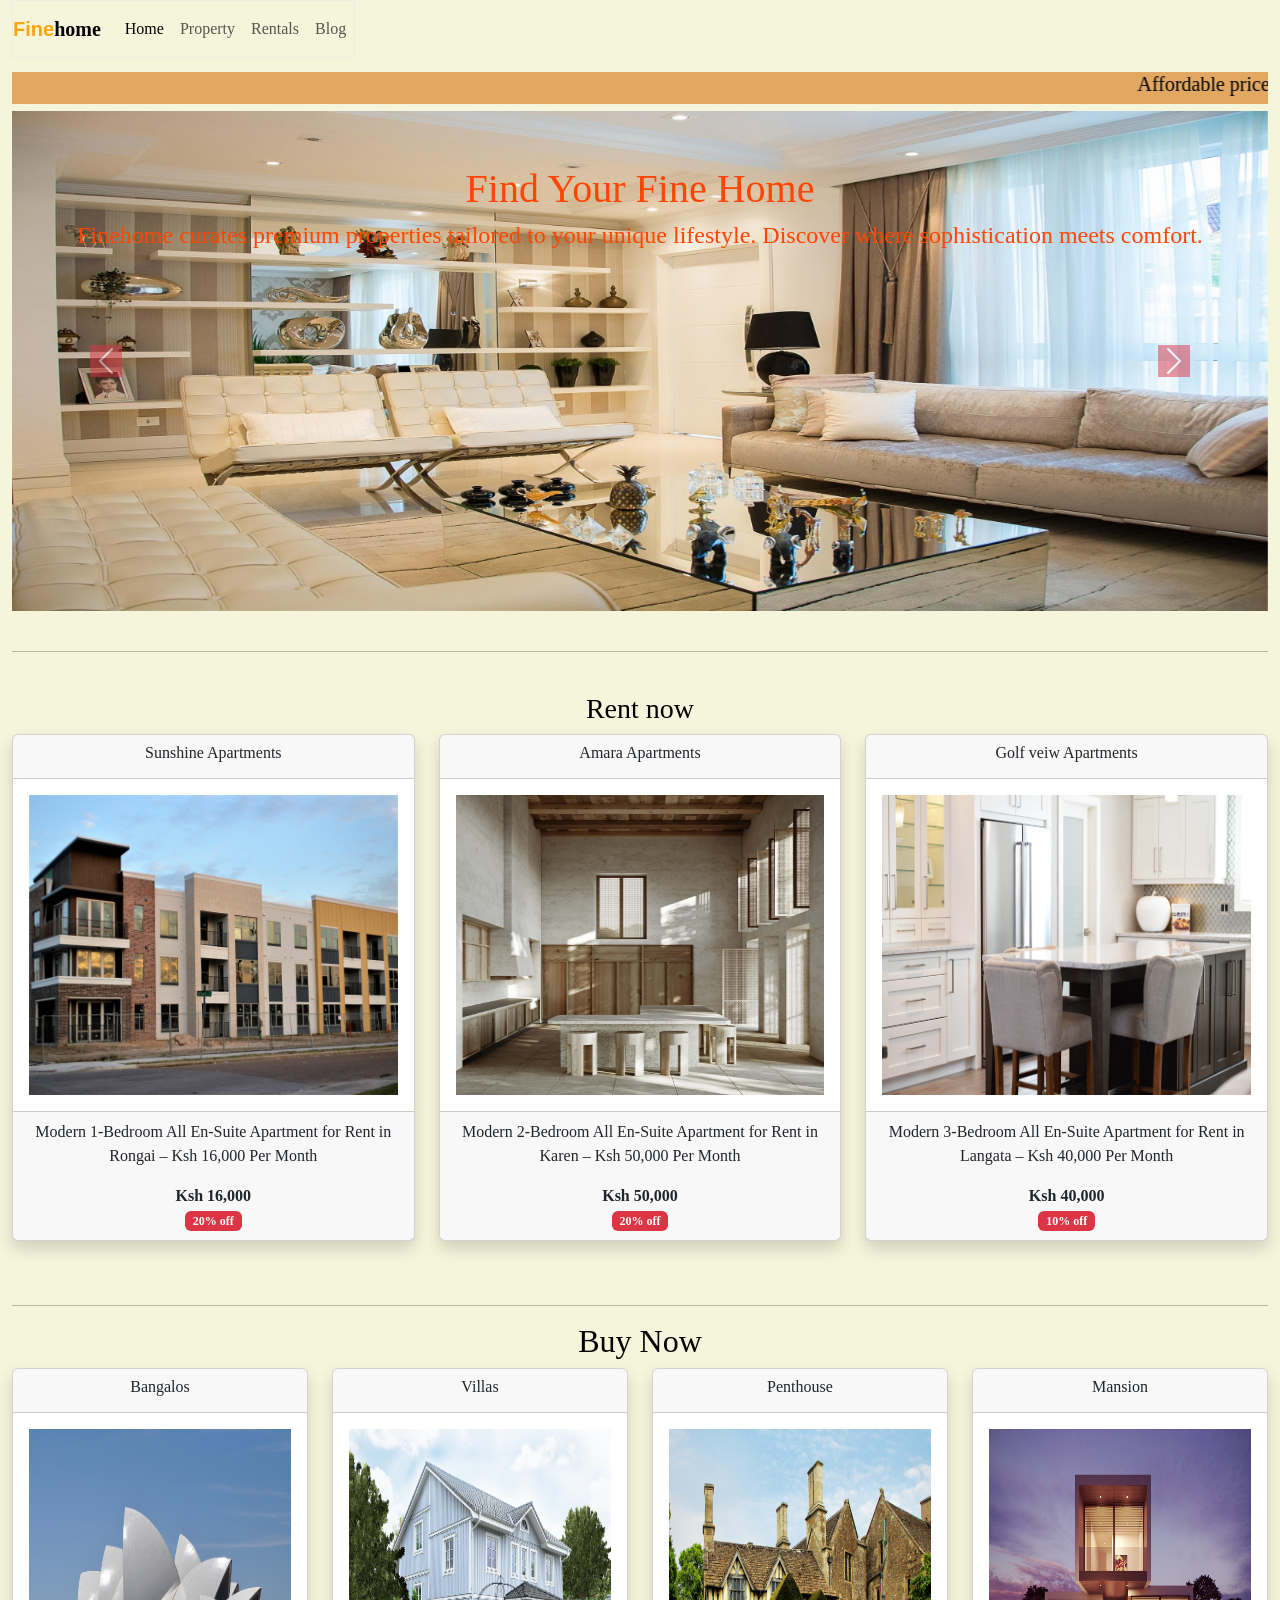
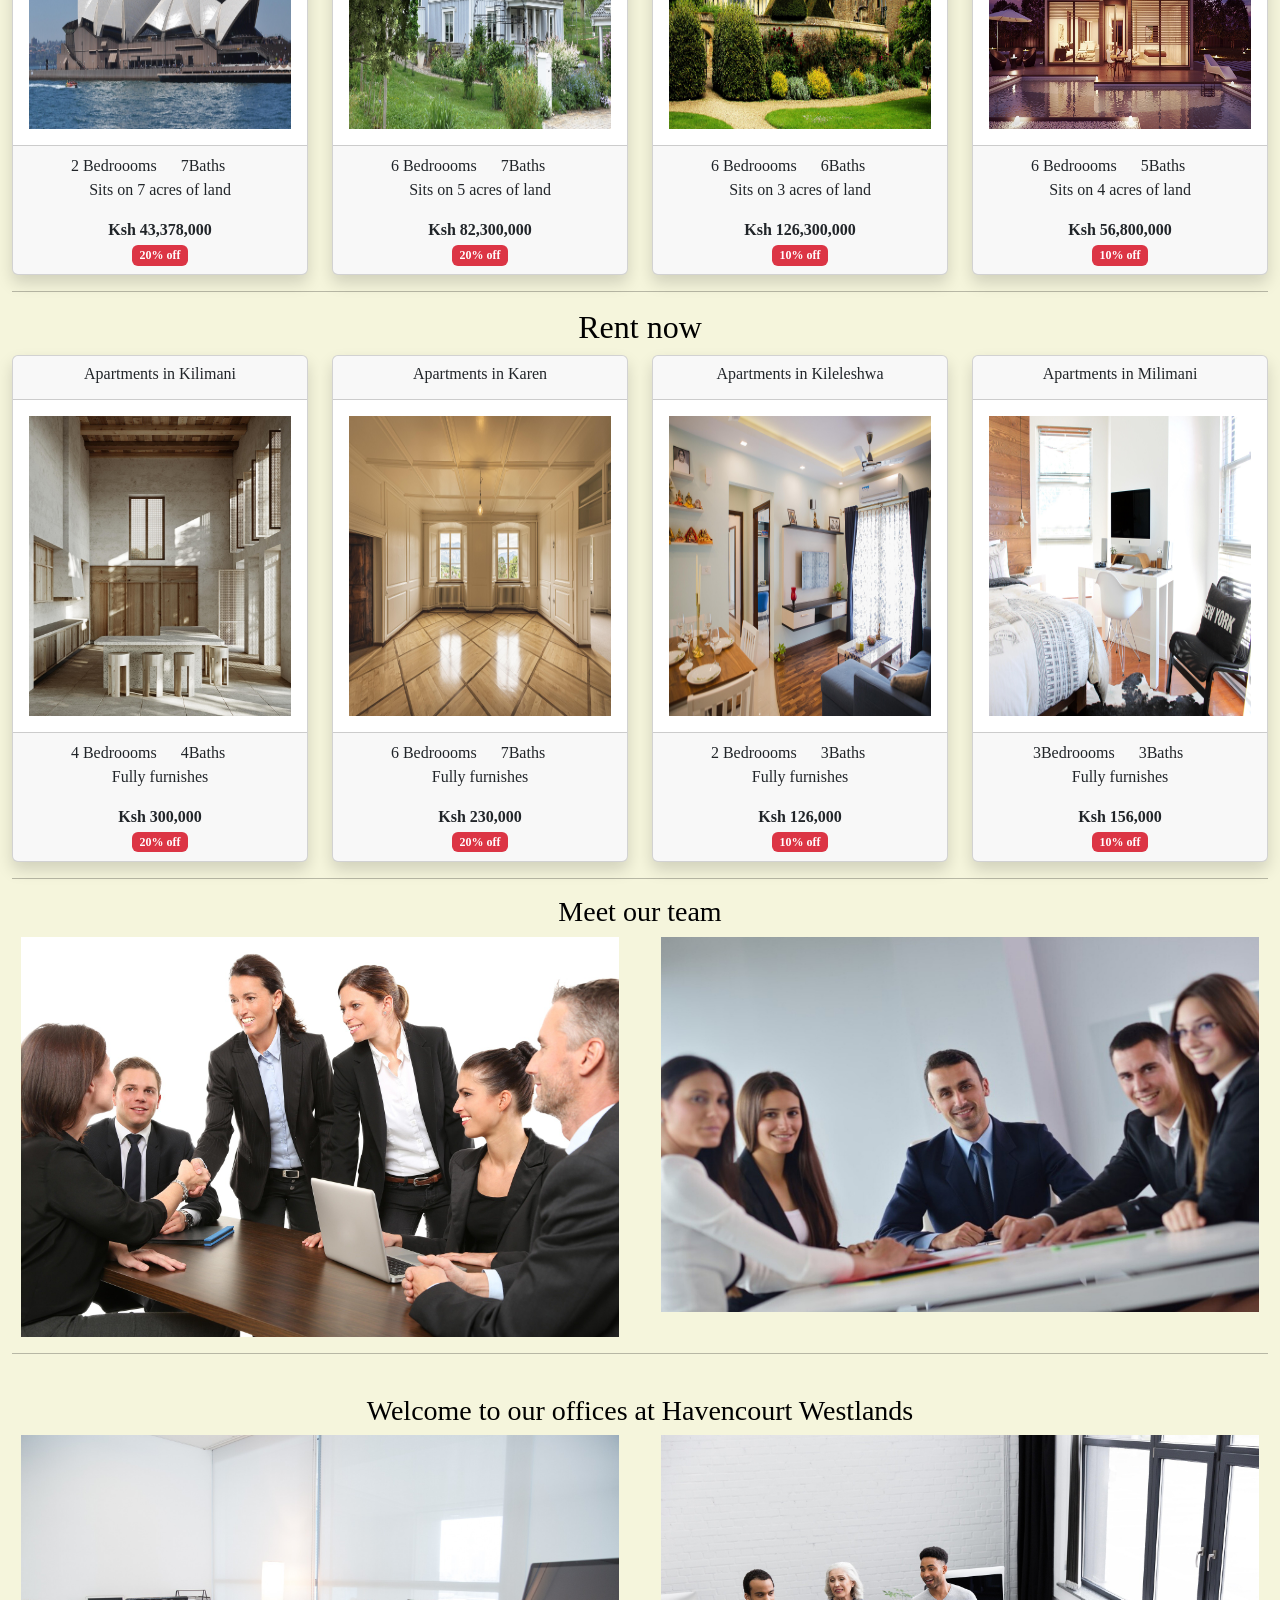
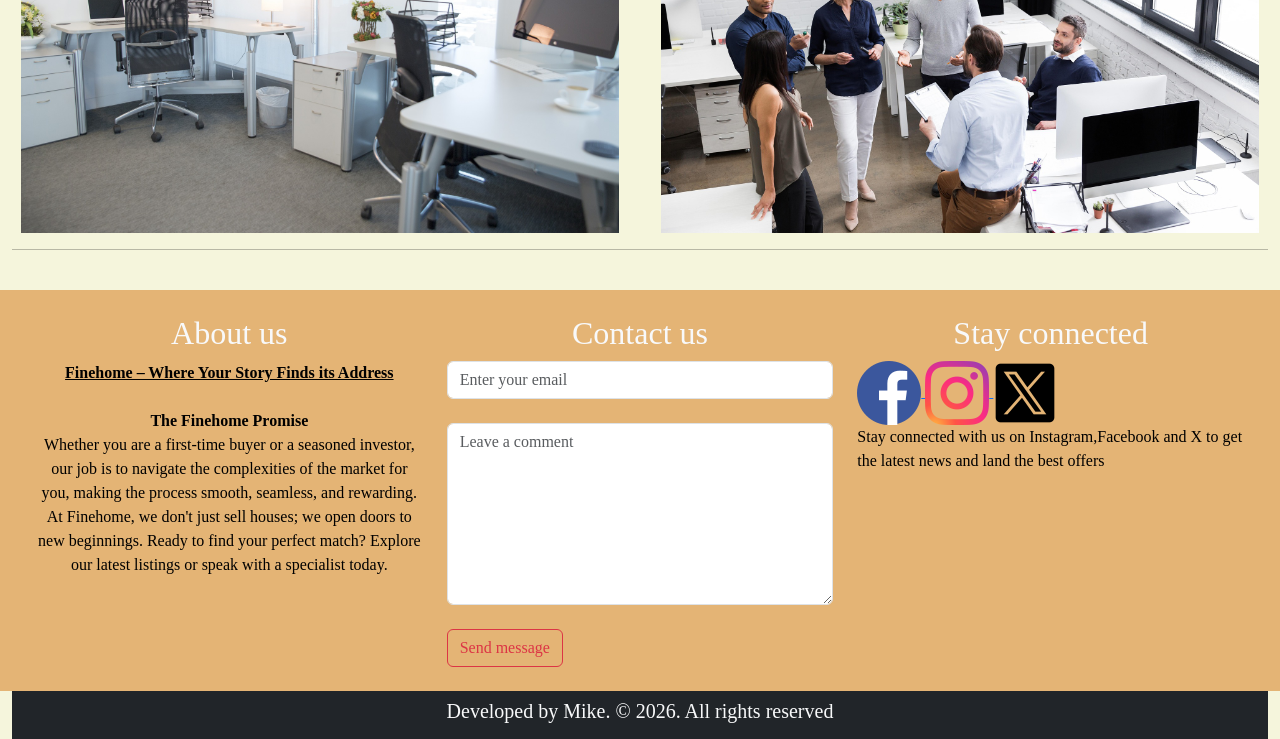
<file: index.html>
<!DOCTYPE html>
<html lang="en">
<head>
    <meta charset="UTF-8">
    <meta name="viewport" content="width=device-width, initial-scale=1.0">
    <title>Finehome</title>
     <link href="https://cdn.jsdelivr.net/npm/bootstrap@5.3.2/dist/css/bootstrap.min.css" rel="stylesheet">
     <script src="https://cdn.jsdelivr.net/npm/bootstrap@5.3.2/dist/js/bootstrap.bundle.min.js"></script>

    <link rel="stylesheet" href="Boootstrap/css/bootstrap.css">
    <script src="Boootstrap/js/bootstrap.js"></script>
    <link rel="stylesheet" href="style.css">
</head>
<body class="container-fluid" >
    <!-- The navigation section starts here -->
   <section class="row" style="position: fixed;">
    <div class="col-md-12">
        <nav class="navbar navbar-expand-md navbar-light nav-bar">
            <a href="#" class="navbar-brand"><b><span class="fine">Fine</span>home</b></a>
            <button class="navbar-toggler" data-bs-target="#navcollapse" data-bs-toggle="collapse">
                <span class="navbar-toggler-icon "></span>
             </button>
             <div class="collapse navbar-collapse" id="navcollapse">
                <div class="navbar-nav">
                    <a class="nav-link active" href="index.html">Home</a>
                    <a class="nav-link" href="Property.html">Property</a>
                    <a class="nav-link" href="Rentals.html">Rentals</a>
                    
                      <a class="nav-link" href="Blog.html">Blog</a>

                </div>
              </div>
        </nav>
    </div>
   </section> <br><br><br>
   <!-- SIde show starts here -->
    <marquee behavior="" direction="" class="slide-show" ><h5 class="side-show">Affordable prices for premium properties available</h5></marquee>
   <!-- The carousel starts here -->
      <!-- section two starts here -->
    
 <section class="row carousel-container">
       <div class="col-md-12">
         <!-- This is where the carousel starts -->
          <div class="carousel slide carousel-container" id="mycarousel">
        <!-- The image wrapper starts here -->
           <div class="carousel-inner carousel-container"  data-bs-ride="carousel">
            <div class="carousel-item">
                <img src="Images/interior10.jpg" alt="" class="d-block w-100" height="500px">
            </div>
            <div class="carousel-item active">
                <img src="Images/interior9.jpg" alt="" class="d-block w-100" height="500px">
            </div>
            <div class="carousel-item">
                <img src="Images/interior8.jpg" alt="" class="d-block w-100" height="500px">
            </div>
             <div class="carousel-item">
                <img src="Images/interior7.jpg" alt="" class="d-block w-100" height="500px">
            </div>
             <div class="carousel-text">
                <h1>Find Your Fine Home</h1>
                
                <h4> Finehome curates premium properties tailored to your unique lifestyle. Discover where sophistication meets comfort.</h4>
            </div>
            ::after
           </div>
           <!-- Image wrapper ends here -->
            <!-- The controllers start here -->
        <div>
            <a href="#mycarousel" class="carousel-control-prev" data-bs-slide="prev">
                <span class="carousel-control-prev-icon bg-danger"></span>
            </a>
            <a href="#mycarousel" class="carousel-control-next" data-bs-slide="next">
                <span class="carousel-control-next-icon bg-danger"></span>
            </a>
            </div>
            <!-- The controller ends here -->
          </div>
          <!-- The carousel ends here -->
       </div>
    </section><br><hr><br>
 
      <!-- Rental property cards starts here -->
    <h3><center>Rent now</center></h3>
    <section class="row text-center">
         <div class="col-md-4">
            <!-- The card starts here --> 
         <div class="card shadow">
            <!-- Card header -->
                <div class="card-header">
                    <h6>Sunshine Apartments</h6>
                </div>
                <div class="card-body">
                    <img src="Images/rental2.jpg" alt="" height="300px" width="100%">
                </div>
                <div class="card-footer">
                    <p> Modern 1-Bedroom All En-Suite Apartment for Rent in Rongai – Ksh 16,000 Per Month</p>
                     <b>Ksh 16,000</b><br>
                <span class="badge bg-danger ">20% off</span>
                    </div>
               
        </div>
         </div> <div class="col-md-4">
            <!-- The card starts here --> 
         <div class="card shadow">
            <!-- Card header -->
                <div class="card-header">
                    <h6>Amara Apartments</h6>
                </div>
                <div class="card-body">
                    <img src="Images/interior3.jpg" alt="" height="300px" width="100%">
                </div>
                <div class="card-footer">
                    <p>Modern 2-Bedroom All En-Suite Apartment for Rent in Karen – Ksh 50,000 Per Month</p>
                     <b>Ksh 50,000</b><br>
                <span class="badge bg-danger ">20% off</span>
                    </div>
               
        </div>
         </div>
          <div class="col-md-4">
            <!-- The card starts here --> 
         <div class="card shadow">
            <!-- Card header -->
                <div class="card-header">
                    <h6>Golf veiw Apartments</h6>
                </div>
                <div class="card-body">
                    <img src="Images/interior6.jpg" alt="" height="300px" width="100%">
                </div>
                <div class="card-footer">
                    <p>Modern 3-Bedroom All En-Suite Apartment for Rent in Langata – Ksh 40,000 Per Month</p>
                     <b>Ksh 40,000</b><br>
                <span class="badge bg-danger ">10% off</span>
                    </div>
               
        </div>
         </div>
    </section><br><br><hr>

    <!-- The carousel ends here -->
   
      <!-- Section 2 starts here -->
    <h2><center>Buy Now</center></h2>
    <section class="row text-center">
        <div class="col-md-3">
            <!-- The card starts here -->
        <div class="card shadow">
            <!-- Card header -->
                <div class="card-header">
                    <h6>Bangalos</h6>
                </div>
                <div class="card-body">
                    <img src="Images/penthouse2.jpg" alt="" height="300px" width="100%">
                </div>
                <div class="card-footer">
                    <p>2 Bedroooms   &nbsp;&nbsp;&nbsp;&nbsp;    7Baths  &nbsp;&nbsp; &nbsp;&nbsp; <br>   Sits on 7 acres of land</p>
                    <b>Ksh 43,378,000</b><br>
                <span class="badge bg-danger ">20% off</span>
                    </div>
               
        </div>
         </div>
        <div class="col-md-3">
            <!-- The card starts here -->
         <div class="card shadow">
            <!-- Card header -->
                <div class="card-header">
                    <h6>Villas</h6>
                </div>
                <div class="card-body">
                    <img src="Images/mansion4.jpg" alt="" height="300px" width="100%">
                </div>
                <div class="card-footer">
                    <p>6 Bedroooms   &nbsp;&nbsp;&nbsp;&nbsp;    7Baths  &nbsp;&nbsp; &nbsp;&nbsp;  <br>  Sits on 5 acres of land</p>
                  <b>Ksh 82,300,000</b><br>
                 <span class="badge bg-danger ">20% off</span>
                    </div>
                
        </div>
         </div>
         <div class="col-md-3">
            <!-- The card starts here --> 
         <div class="card shadow">
            <!-- Card header -->
                <div class="card-header">
                    <h6>Penthouse</h6>
                </div>
                <div class="card-body">
                    <img src="Images/mansion6.jpg" alt="" height="300px" width="100%">
                </div>
                <div class="card-footer">
                    <p>6 Bedroooms   &nbsp;&nbsp;&nbsp;&nbsp;    6Baths  &nbsp;&nbsp; &nbsp;&nbsp;  <br>  Sits on 3 acres of land</p>
                <b>Ksh 126,300,000</b><br>
                <span class="badge bg-danger ">10% off</span>
                    </div>
                
        </div>
         </div>
         <div class="col-md-3">
            <!-- The card starts here --> 
         <div class="card shadow">
            <!-- Card header -->
                <div class="card-header">
                    <h6>Mansion</h6>
                </div>
                <div class="card-body">
                    <img src="Images/mansion3.jpg" alt="" height="300px" width="100%">
                </div>
                <div class="card-footer">
                    <p>6 Bedroooms   &nbsp;&nbsp;&nbsp;&nbsp;    5Baths  &nbsp;&nbsp; &nbsp;&nbsp;  <br>  Sits on 4 acres of land</p>
                     <b>Ksh 56,800,000</b><br>
                <span class="badge bg-danger ">10% off</span>
                    </div>
               
        </div>
         </div>
         

         
    </div>   
     
    </section><hr>
       <!-- Section 2 starts here -->
    <h2><center>Rent now</center></h2>
    <section class="row text-center">
        <div class="col-md-3">
            <!-- The card starts here -->
        <div class="card shadow">
            <!-- Card header -->
                <div class="card-header">
                    <h6>Apartments in Kilimani</h6>
                </div>
                <div class="card-body">
                    <img src="Images/interior3.jpg" alt="" height="300px" width="100%">
                </div>
                <div class="card-footer">
                    <p>4 Bedroooms   &nbsp;&nbsp;&nbsp;&nbsp;    4Baths  &nbsp;&nbsp; &nbsp;&nbsp; <br>   Fully furnishes</p>
                    <b>Ksh 300,000</b><br>
                <span class="badge bg-danger ">20% off</span>
                    </div>
               
        </div>
         </div>
        <div class="col-md-3">
            <!-- The card starts here -->
         <div class="card shadow">
            <!-- Card header -->
                <div class="card-header">
                    <h6>Apartments in Karen</h6>
                </div>
                <div class="card-body">
                    <img src="Images/interior2.jpg" alt="" height="300px" width="100%">
                </div>
                <div class="card-footer">
                    <p>6 Bedroooms   &nbsp;&nbsp;&nbsp;&nbsp;    7Baths  &nbsp;&nbsp; &nbsp;&nbsp;  <br>  Fully furnishes</p>
                  <b>Ksh 230,000</b><br>
                 <span class="badge bg-danger ">20% off</span>
                    </div>
                
        </div>
         </div>
         <div class="col-md-3">
            <!-- The card starts here --> 
         <div class="card shadow">
            <!-- Card header -->
                <div class="card-header">
                    <h6>Apartments in Kileleshwa</h6>
                </div>
                <div class="card-body">
                    <img src="Images/interior4.jpg" alt="" height="300px" width="100%">
                </div>
                <div class="card-footer">
                    <p>2 Bedroooms   &nbsp;&nbsp;&nbsp;&nbsp;    3Baths  &nbsp;&nbsp; &nbsp;&nbsp;  <br>  Fully furnishes</p>
                <b>Ksh 126,000</b><br>
                <span class="badge bg-danger ">10% off</span>
                    </div>
                
        </div>
         </div>
         <div class="col-md-3">
            <!-- The card starts here --> 
         <div class="card shadow">
            <!-- Card header -->
                <div class="card-header">
                    <h6>Apartments in Milimani</h6>
                </div>
                <div class="card-body">
                    <img src="Images/interior5.jpg" alt="" height="300px" width="100%">
                </div>
                <div class="card-footer">
                    <p>3Bedroooms   &nbsp;&nbsp;&nbsp;&nbsp;    3Baths  &nbsp;&nbsp; &nbsp;&nbsp;  <br>  Fully furnishes</p>
                     <b>Ksh 156,000</b><br>
                <span class="badge bg-danger ">10% off</span>
                    </div>
               
        </div>
         </div>
         

         
    </div>   
     
    </section><hr>
      <h3><center>Meet our team</center></h3>
     <section class="row text-center">
        <div class="col-md-6">
            <img src="Images/team.jpg" alt="" width="97%" height="400px">
        </div>
        <div class="col-md-6"> 
            <img src="Images/team2.jpg" alt="" width="97%" height="375px">
        </div>
    </section>
       <hr> <br>
        <h3><center>Welcome to our offices at Havencourt Westlands</center></h3>
     <section class="row text-center">
        <div class="col-md-6">
            <img src="Images/offices1.jpg" alt="" width="97%">
        </div>
        <div class="col-md-6"> 
            <img src="Images/offices2.jpg" alt="" width="97%">
        </div>
    </section>
       <hr> <br>

   <!-- second last section starts here -->
     <section class="row p-4 info-bar" > 
          
            <div class="col-md-4 text-center text-light">
                <h2 class="text-center text-light">About us</h2>
                <p class="about"> <u><b>Finehome – Where Your Story Finds its Address </b></u><br>

<br><b>The Finehome Promise</b><br>
Whether you are a first-time buyer or a seasoned investor, our job is to navigate the complexities of the market for you, making the process smooth, seamless, and rewarding. At Finehome, we don't just sell houses; we open doors to new beginnings.

Ready to find your perfect match? Explore our latest listings or speak with a specialist today.</p>
                

            </div>
             <div class="col-md-4">
                <h2 class="text-center text-light">Contact us</h2>
                <form action="">
                    <input type="email" placeholder="Enter your email" class="form-control"><br>
                    <textarea  name="" id="" cols="7" rows="7" placeholder="Leave a comment" class="form-control"></textarea><br>
                    <input type="submit" value="Send message" class="btn btn-outline-danger">
                </form>
             </div>
            <div class="col-md-4">
                <h2 class="text-center text-light">
                Stay connected
                </h2>
                <a href="https://www.facebook.com">
                    <img src="Images/fb.png" alt="">
                </a>
                  <a href="https://www.instagram.com">
                    <img src="Images/in.png" alt="">
                  </a>
                    <a href="https://www.x.com">
                        <img src="Images/x.png" alt="">
                    </a><br>
                    <p>Stay connected with us on Instagram,Facebook and X to get the latest news and land the best offers</p>

           </div>
          </section>
          <footer class="text-light bg-dark text-center p-2">
            <h5>Developed by Mike. &copy; 2026. All rights reserved</h5>
          </footer> 
</body>
</html>
</file>
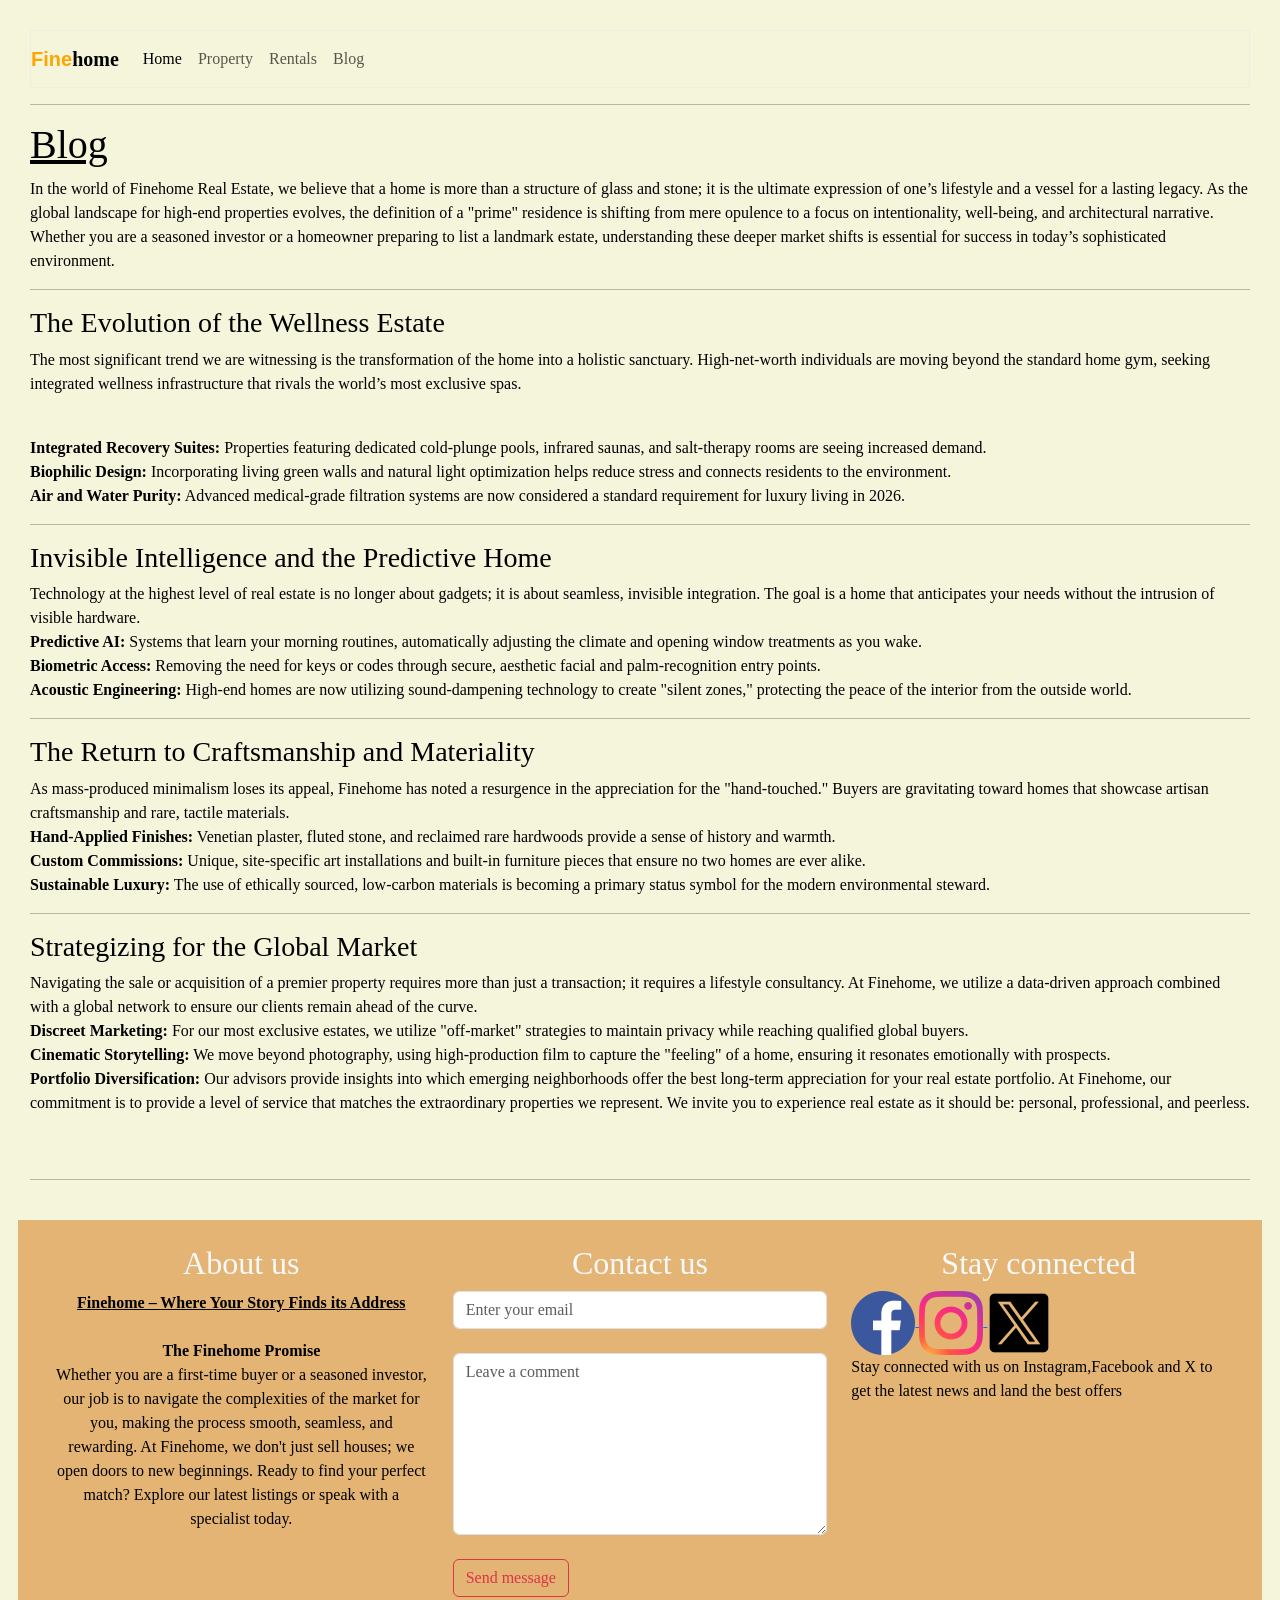
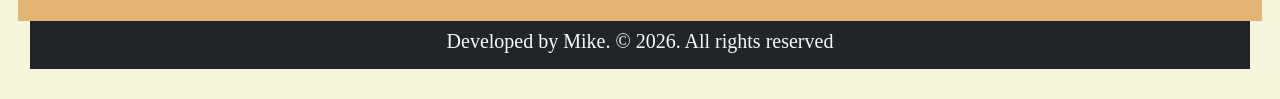
<file: Blog.html>
<!DOCTYPE html>
<html lang="en">
<head>
    <meta charset="UTF-8">
    <meta name="viewport" content="width=device-width, initial-scale=1.0">
    <title>Finehome</title>
     <link href="https://cdn.jsdelivr.net/npm/bootstrap@5.3.2/dist/css/bootstrap.min.css" rel="stylesheet">
     <script src="https://cdn.jsdelivr.net/npm/bootstrap@5.3.2/dist/js/bootstrap.bundle.min.js"></script>

    <link rel="stylesheet" href="Boootstrap/css/bootstrap.css">
    <script src="Boootstrap/js/bootstrap.js"></script>
    <link rel="stylesheet" href="style.css">
</head>
<body class="container-fluid blog-body">
    <!-- The navigation section starts here -->
   <section class="row">
    <div class="col-md-12">
        <nav class="navbar navbar-expand-md navbar-light ">
            <a href="#" class="navbar-brand"><b><span class="fine">Fine</span>home</b></a>
            <button class="navbar-toggler" data-bs-target="#navcollapse" data-bs-toggle="collapse">
                <span class="navbar-toggler-icon "></span>
             </button>
             <div class="collapse navbar-collapse" id="navcollapse">
                <div class="navbar-nav">
                    <a class="nav-link active" href="index.html">Home</a>
                    <a class="nav-link" href=" Property.html">Property</a>
                    <a class="nav-link" href="Rentals.html">Rentals</a>
                    
                      <a class="nav-link" href="Blog.html">Blog</a>

                </div>
              </div>
        </nav>
    </div>
   
   </section> <hr>
    <!-- Side movement -->
     <h1 class="side-show"><u> Blog</u> </h1>
     <!-- Blog section starts here -->
     <section>
   
   
 <p>  In the world of Finehome Real Estate, we believe that a home is more than a structure of glass and stone; it is the ultimate expression of one’s lifestyle and a vessel for a lasting legacy. As the global landscape for high-end properties evolves, the definition of a "prime" residence is shifting from mere opulence to a focus on intentionality, well-being, and architectural narrative.
Whether you are a seasoned investor or a homeowner preparing to list a landmark estate, understanding these deeper market shifts is essential for success in today’s sophisticated environment.</p> 
<hr><h3>The Evolution of the Wellness Estate</h3>
<p>The most significant trend we are witnessing is the transformation of the home into a holistic sanctuary. High-net-worth individuals are moving beyond the standard home gym, seeking integrated wellness infrastructure that rivals the world’s most exclusive spas.</p>
<br><b>Integrated Recovery Suites:</b> Properties featuring dedicated cold-plunge pools, infrared saunas, and salt-therapy rooms are seeing increased demand.
<br><b>Biophilic Design:</b> Incorporating living green walls and natural light optimization helps reduce stress and connects residents to the environment.
<br><b>Air and Water Purity:</b> Advanced medical-grade filtration systems are now considered a standard requirement for luxury living in 2026.
<hr><h3>Invisible Intelligence and the Predictive Home</h3>
Technology at the highest level of real estate is no longer about gadgets; it is about seamless, invisible integration. The goal is a home that anticipates your needs without the intrusion of visible hardware.
<br><b>Predictive AI:</b> Systems that learn your morning routines, automatically adjusting the climate and opening window treatments as you wake.
<br><b>Biometric Access: </b>Removing the need for keys or codes through secure, aesthetic facial and palm-recognition entry points.
<br><b>Acoustic Engineering:</b> High-end homes are now utilizing sound-dampening technology to create "silent zones," protecting the peace of the interior from the outside world.
<hr><h3>The Return to Craftsmanship and Materiality </h3>
As mass-produced minimalism loses its appeal, Finehome has noted a resurgence in the appreciation for the "hand-touched." Buyers are gravitating toward homes that showcase artisan craftsmanship and rare, tactile materials.
<br><b>Hand-Applied Finishes:</b> Venetian plaster, fluted stone, and reclaimed rare hardwoods provide a sense of history and warmth.
<br><b>Custom Commissions:</b> Unique, site-specific art installations and built-in furniture pieces that ensure no two homes are ever alike.
<br><b>Sustainable Luxury:</b> The use of ethically sourced, low-carbon materials is becoming a primary status symbol for the modern environmental steward.
<hr><h3>Strategizing for the Global Market</h3>
Navigating the sale or acquisition of a premier property requires more than just a transaction; it requires a lifestyle consultancy. At Finehome, we utilize a data-driven approach combined with a global network to ensure our clients remain ahead of the curve.
<br><b>Discreet Marketing:</b> For our most exclusive estates, we utilize "off-market" strategies to maintain privacy while reaching qualified global buyers.
<br><b>Cinematic Storytelling:</b> We move beyond photography, using high-production film to capture the "feeling" of a home, ensuring it resonates emotionally with prospects.
<br><b>Portfolio Diversification: </b>Our advisors provide insights into which emerging neighborhoods offer the best long-term appreciation for your real estate portfolio.
At Finehome, our commitment is to provide a level of service that matches the extraordinary properties we represent. We invite you to experience real estate as it should be: personal, professional, and peerless.</section><br><br><hr><br>
   <!-- second last section starts here -->
     <section class="row p-4 info-bar" > 
          
            <div class="col-md-4 text-center text-light">
                <h2 class="text-center text-light">About us</h2>
                <p class="about"> <u><b>Finehome – Where Your Story Finds its Address </b></u><br>

<br><b>The Finehome Promise</b><br>
Whether you are a first-time buyer or a seasoned investor, our job is to navigate the complexities of the market for you, making the process smooth, seamless, and rewarding. At Finehome, we don't just sell houses; we open doors to new beginnings.

Ready to find your perfect match? Explore our latest listings or speak with a specialist today.</p>
                

            </div>
             <div class="col-md-4">
                <h2 class="text-center text-light">Contact us</h2>
                <form action="">
                    <input type="email" placeholder="Enter your email" class="form-control"><br>
                    <textarea  name="" id="" cols="7" rows="7" placeholder="Leave a comment" class="form-control"></textarea><br>
                    <input type="submit" value="Send message" class="btn btn-outline-danger">
                </form>
             </div>
            <div class="col-md-4">
                <h2 class="text-center text-light">
                Stay connected
                </h2>
                <a href="https://www.facebook.com">
                    <img src="/Images/fb.png" alt="">
                </a>
                  <a href="https://www.instagram.com">
                    <img src="/Images/in.png" alt="">
                  </a>
                    <a href="https://www.x.com">
                        <img src="/Images/x.png" alt="">
                    </a><br>
                    <p>Stay connected with us on Instagram,Facebook and X to get the latest news and land the best offers</p>

           </div>
          </section>
          <footer class="text-light bg-dark text-center p-2">
            <h5>Developed by Mike. &copy; 2026. All rights reserved</h5>
          </footer> 
</body>
</html>
</file>
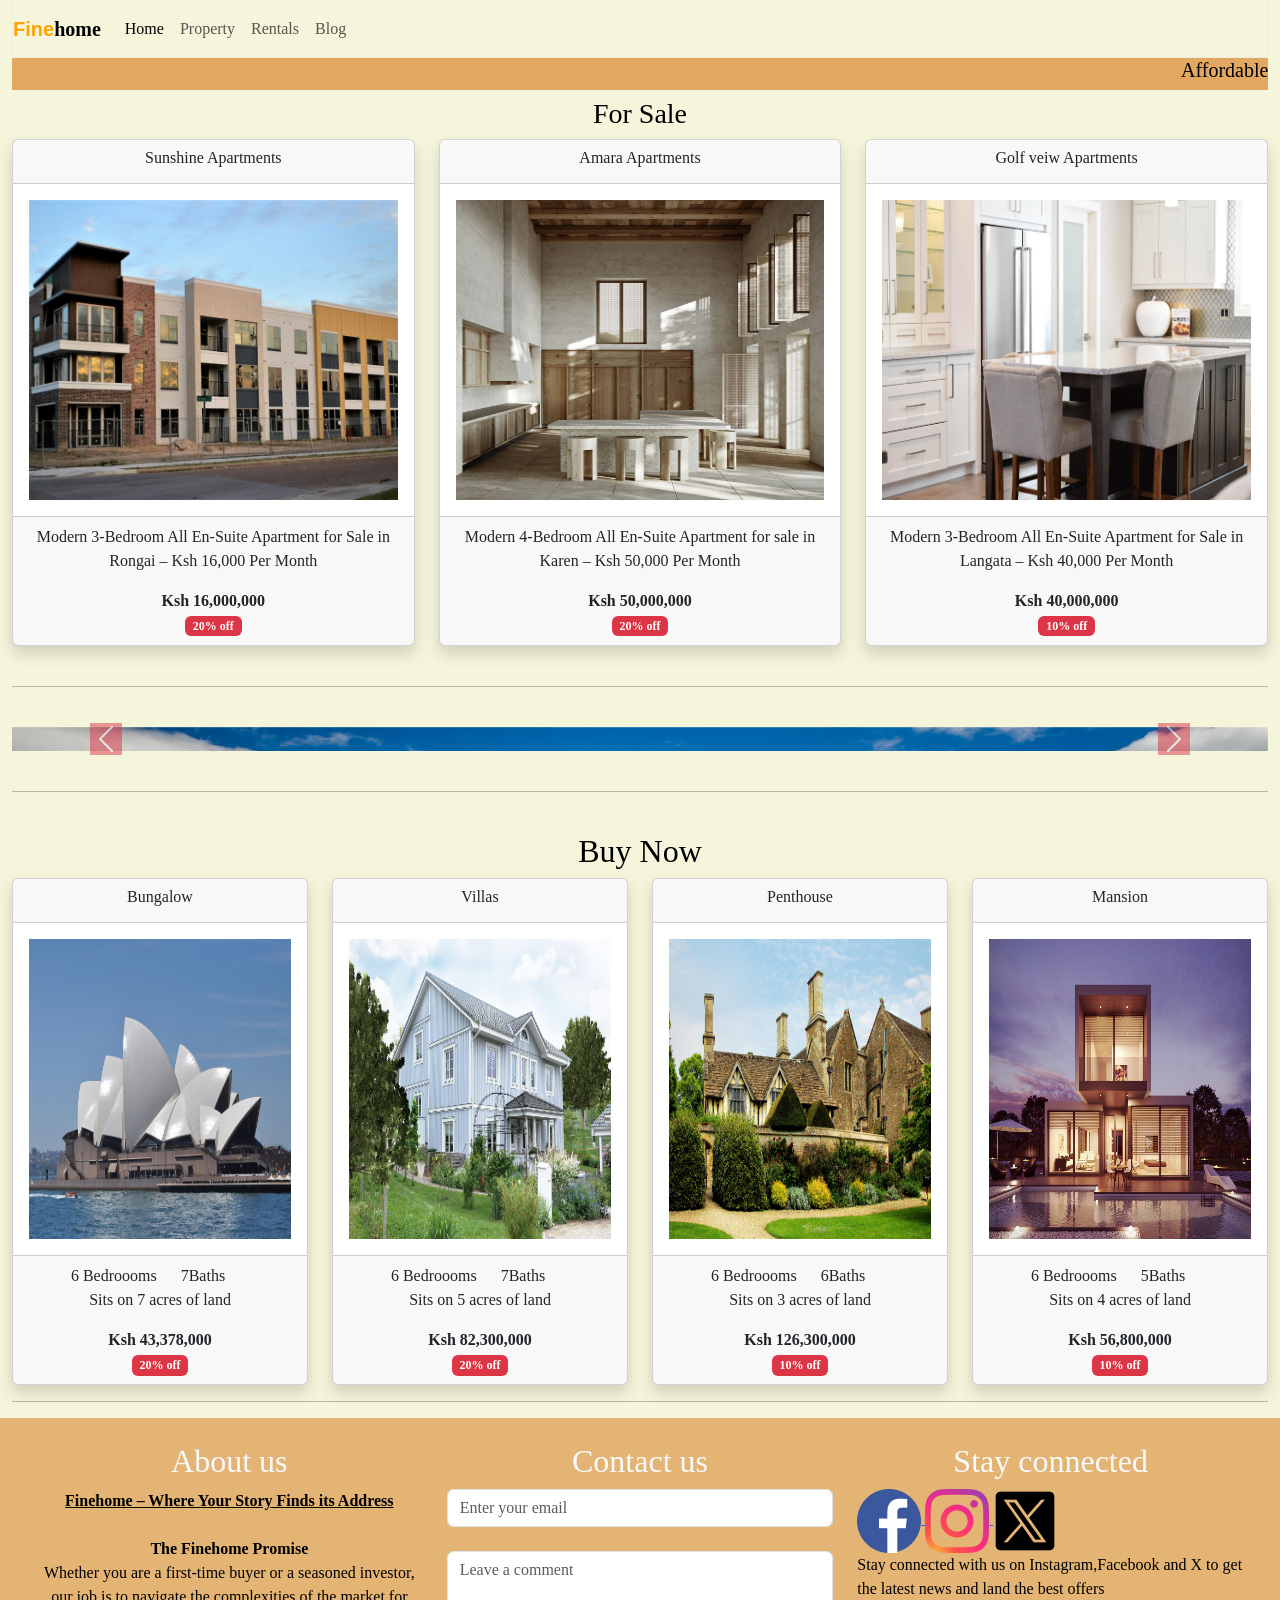
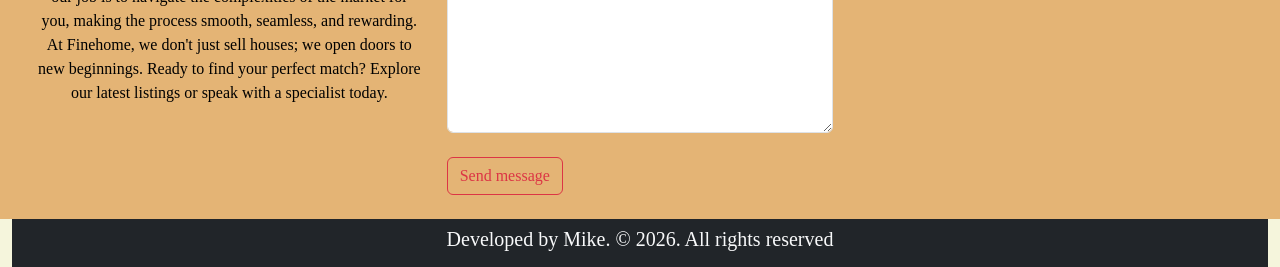
<file: Property.html>
<!DOCTYPE html>
<html lang="en">
<head>
    <meta charset="UTF-8">
    <meta name="viewport" content="width=device-width, initial-scale=1.0">
    <title>Finehome</title>
     <link href="https://cdn.jsdelivr.net/npm/bootstrap@5.3.2/dist/css/bootstrap.min.css" rel="stylesheet">
     <script src="https://cdn.jsdelivr.net/npm/bootstrap@5.3.2/dist/js/bootstrap.bundle.min.js"></script>

    <link rel="stylesheet" href="Boootstrap/css/bootstrap.css">
    <script src="Boootstrap/js/bootstrap.js"></script>
    <link rel="stylesheet" href="style.css">
</head>
<body class="container-fluid">
    <!-- The navigation section starts here -->
   <section class="row">
    <div class="col-md-12">
        <nav class="navbar navbar-expand-md navbar-light ">
            <a href="#" class="navbar-brand"><b><span class="fine">Fine</span>home</b></a>
            <button class="navbar-toggler" data-bs-target="#navcollapse" data-bs-toggle="collapse">
                <span class="navbar-toggler-icon "></span>
             </button>
             <div class="collapse navbar-collapse" id="navcollapse">
                <div class="navbar-nav">
                    <a class="nav-link active" href="index.html">Home</a>
                    <a class="nav-link" href=" Property.html">Property</a>
                    <a class="nav-link" href="Rentals.html">Rentals</a>
                    
                      <a class="nav-link" href="Blog.html">Blog</a>

                </div>
              </div>
        </nav>
    </div>
   </section> 
    <!-- SIde show starts here -->
    <marquee behavior="" direction="" class="slide-show" ><h5 class="side-show">Affordable prices for premium properties available</h5></marquee>
   <!-- The carousel starts here -->
    

  
    <h3><center>For Sale</center></h3>
    <section class="row text-center">
         <div class="col-md-4">
            <!-- The card starts here --> 
         <div class="card shadow">
            <!-- Card header -->
                <div class="card-header">
                    <h6>Sunshine Apartments</h6>
                </div>
                <div class="card-body">
                    <img src="Images/rental2.jpg" alt="" height="300px" width="100%">
                </div>
                <div class="card-footer">
                    <p> Modern 3-Bedroom All En-Suite Apartment for Sale in Rongai – Ksh 16,000 Per Month</p>
                     <b>Ksh 16,000,000</b><br>
                <span class="badge bg-danger ">20% off</span>
                    </div>
               
        </div>
         </div> <div class="col-md-4">
            <!-- The card starts here --> 
         <div class="card shadow">
            <!-- Card header -->
                <div class="card-header">
                    <h6>Amara Apartments</h6>
                </div>
                <div class="card-body">
                    <img src="Images/interior3.jpg" alt="" height="300px" width="100%">
                </div>
                <div class="card-footer">
                    <p>Modern 4-Bedroom All En-Suite Apartment for sale in Karen – Ksh 50,000 Per Month</p>
                     <b>Ksh 50,000,000</b><br>
                <span class="badge bg-danger ">20% off</span>
                    </div>
               
        </div>
         </div>
          <div class="col-md-4">
            <!-- The card starts here --> 
         <div class="card shadow">
            <!-- Card header -->
                <div class="card-header">
                    <h6>Golf veiw Apartments</h6>
                </div>
                <div class="card-body">
                    <img src="Images/interior6.jpg" alt="" height="300px" width="100%">
                </div>
                <div class="card-footer">
                    <p>Modern 3-Bedroom All En-Suite Apartment for Sale in Langata – Ksh 40,000 Per Month</p>
                     <b>Ksh 40,000,000</b><br>
                <span class="badge bg-danger ">10% off</span>
                    </div>
               
        </div>
         </div>
    </section><br><hr><br>
    <section class="row">
       <div class="col-md-12">
         <!-- This is where the carousel starts -->
          <div class="carousel slide" id="mycarousel">
        <!-- The image wrapper starts here -->
           <div class="carousel-inner"  data-bs-ride="carousel">
            <div class="carousel-item">
                <img src="Images/image1.jpg" alt="" class="d-block w-100" height="500px">
            </div>
            <div class="carousel-item active">
                <img src="Images/image2.jpg" alt="" class="d-block w-100" height="500px">
            </div>
            <div class="carousel-item">
                <img src="Images/image3.jpg" alt="" class="d-block w-100" height="500px">
            </div>
             <div class="carousel-item">
                <img src="Images/image4.jpg" alt="" class="d-block w-100" height="500px">
            </div>
             <div class="carousel-item">
                <img src="Images/image5.jpg" alt="" class="d-block w-100" height="500px">
            </div>
            ::after
           </div>
           <!-- Image wrapper ends here -->
            <!-- The controllers start here -->
        <div>
            <a href="#mycarousel" class="carousel-control-prev" data-bs-slide="prev">
                <span class="carousel-control-prev-icon bg-danger"></span>
            </a>
            <a href="#mycarousel" class="carousel-control-next" data-bs-slide="next">
                <span class="carousel-control-next-icon bg-danger"></span>
            </a>
            </div>
            <!-- The controller ends here -->
          </div>
          <!-- The carousel ends here -->
       </div>
    </section>
    <br><hr><br>

     <!-- Section 2 starts here -->
    <h2><center>Buy Now</center></h2>
    <section class="row text-center">
        <div class="col-md-3">
            <!-- The card starts here -->
        <div class="card shadow">
            <!-- Card header -->
                <div class="card-header">
                    <h6>Bungalow</h6>
                </div>
                <div class="card-body">
                    <img src="Images/penthouse2.jpg" alt="" height="300px" width="100%">
                </div>
                <div class="card-footer">
                    <p>6 Bedroooms   &nbsp;&nbsp;&nbsp;&nbsp;    7Baths  &nbsp;&nbsp; &nbsp;&nbsp; <br>   Sits on 7 acres of land</p>
                    <b>Ksh 43,378,000</b><br>
                <span class="badge bg-danger ">20% off</span>
                    </div>
               
        </div>
         </div>
        <div class="col-md-3">
            <!-- The card starts here -->
         <div class="card shadow">
            <!-- Card header -->
                <div class="card-header">
                    <h6>Villas</h6>
                </div>
                <div class="card-body">
                    <img src="Images/mansion4.jpg" alt="" height="300px" width="100%">
                </div>
                <div class="card-footer">
                    <p>6 Bedroooms   &nbsp;&nbsp;&nbsp;&nbsp;    7Baths  &nbsp;&nbsp; &nbsp;&nbsp;  <br>  Sits on 5 acres of land</p>
                  <b>Ksh 82,300,000</b><br>
                 <span class="badge bg-danger ">20% off</span>
                    </div>
                
        </div>
         </div>
         <div class="col-md-3">
            <!-- The card starts here --> 
         <div class="card shadow">
            <!-- Card header -->
                <div class="card-header">
                    <h6>Penthouse</h6>
                </div>
                <div class="card-body">
                    <img src="Images/mansion6.jpg" alt="" height="300px" width="100%">
                </div>
                <div class="card-footer">
                    <p>6 Bedroooms   &nbsp;&nbsp;&nbsp;&nbsp;    6Baths  &nbsp;&nbsp; &nbsp;&nbsp;  <br>  Sits on 3 acres of land</p>
                <b>Ksh 126,300,000</b><br>
                <span class="badge bg-danger ">10% off</span>
                    </div>
                
        </div>
         </div>
         <div class="col-md-3">
            <!-- The card starts here --> 
         <div class="card shadow">
            <!-- Card header -->
                <div class="card-header">
                    <h6>Mansion</h6>
                </div>
                <div class="card-body">
                    <img src="Images/mansion3.jpg" alt="" height="300px" width="100%">
                </div>
                <div class="card-footer">
                    <p>6 Bedroooms   &nbsp;&nbsp;&nbsp;&nbsp;    5Baths  &nbsp;&nbsp; &nbsp;&nbsp;  <br>  Sits on 4 acres of land</p>
                     <b>Ksh 56,800,000</b><br>
                <span class="badge bg-danger ">10% off</span>
                    </div>
               
        </div>
         </div>
         

         
    </div>   
     
    </section><hr>



    <!-- The carousel ends here -->
     <!-- second last section starts here -->
     <section class="row p-4 info-bar" > 
          
            <div class="col-md-4 text-center text-light">
                <h2 class="text-center text-light">About us</h2>
                <p class="about"> <u><b>Finehome – Where Your Story Finds its Address </b></u><br>

<br><b>The Finehome Promise</b><br>
Whether you are a first-time buyer or a seasoned investor, our job is to navigate the complexities of the market for you, making the process smooth, seamless, and rewarding. At Finehome, we don't just sell houses; we open doors to new beginnings.

Ready to find your perfect match? Explore our latest listings or speak with a specialist today.</p>
                

            </div>
             <div class="col-md-4">
                <h2 class="text-center text-light">Contact us</h2>
                <form action="">
                    <input type="email" placeholder="Enter your email" class="form-control"><br>
                    <textarea  name="" id="" cols="7" rows="7" placeholder="Leave a comment" class="form-control"></textarea><br>
                    <input type="submit" value="Send message" class="btn btn-outline-danger">
                </form>
             </div>
            <div class="col-md-4">
                <h2 class="text-center text-light">
                Stay connected
                </h2>
                <a href="https://www.facebook.com">
                    <img src="Images/fb.png" alt="">
                </a>
                  <a href="https://www.instagram.com">
                    <img src="Images/in.png" alt="">
                  </a>
                    <a href="https://www.x.com">
                        <img src="Images/x.png" alt="">
                    </a><br>
                    <p>Stay connected with us on Instagram,Facebook and X to get the latest news and land the best offers</p>

           </div>
          </section>
          <footer class="text-light bg-dark text-center p-2">
            <h5>Developed by Mike. &copy; 2026. All rights reserved</h5>
          </footer> 
</body>
</html>
</file>
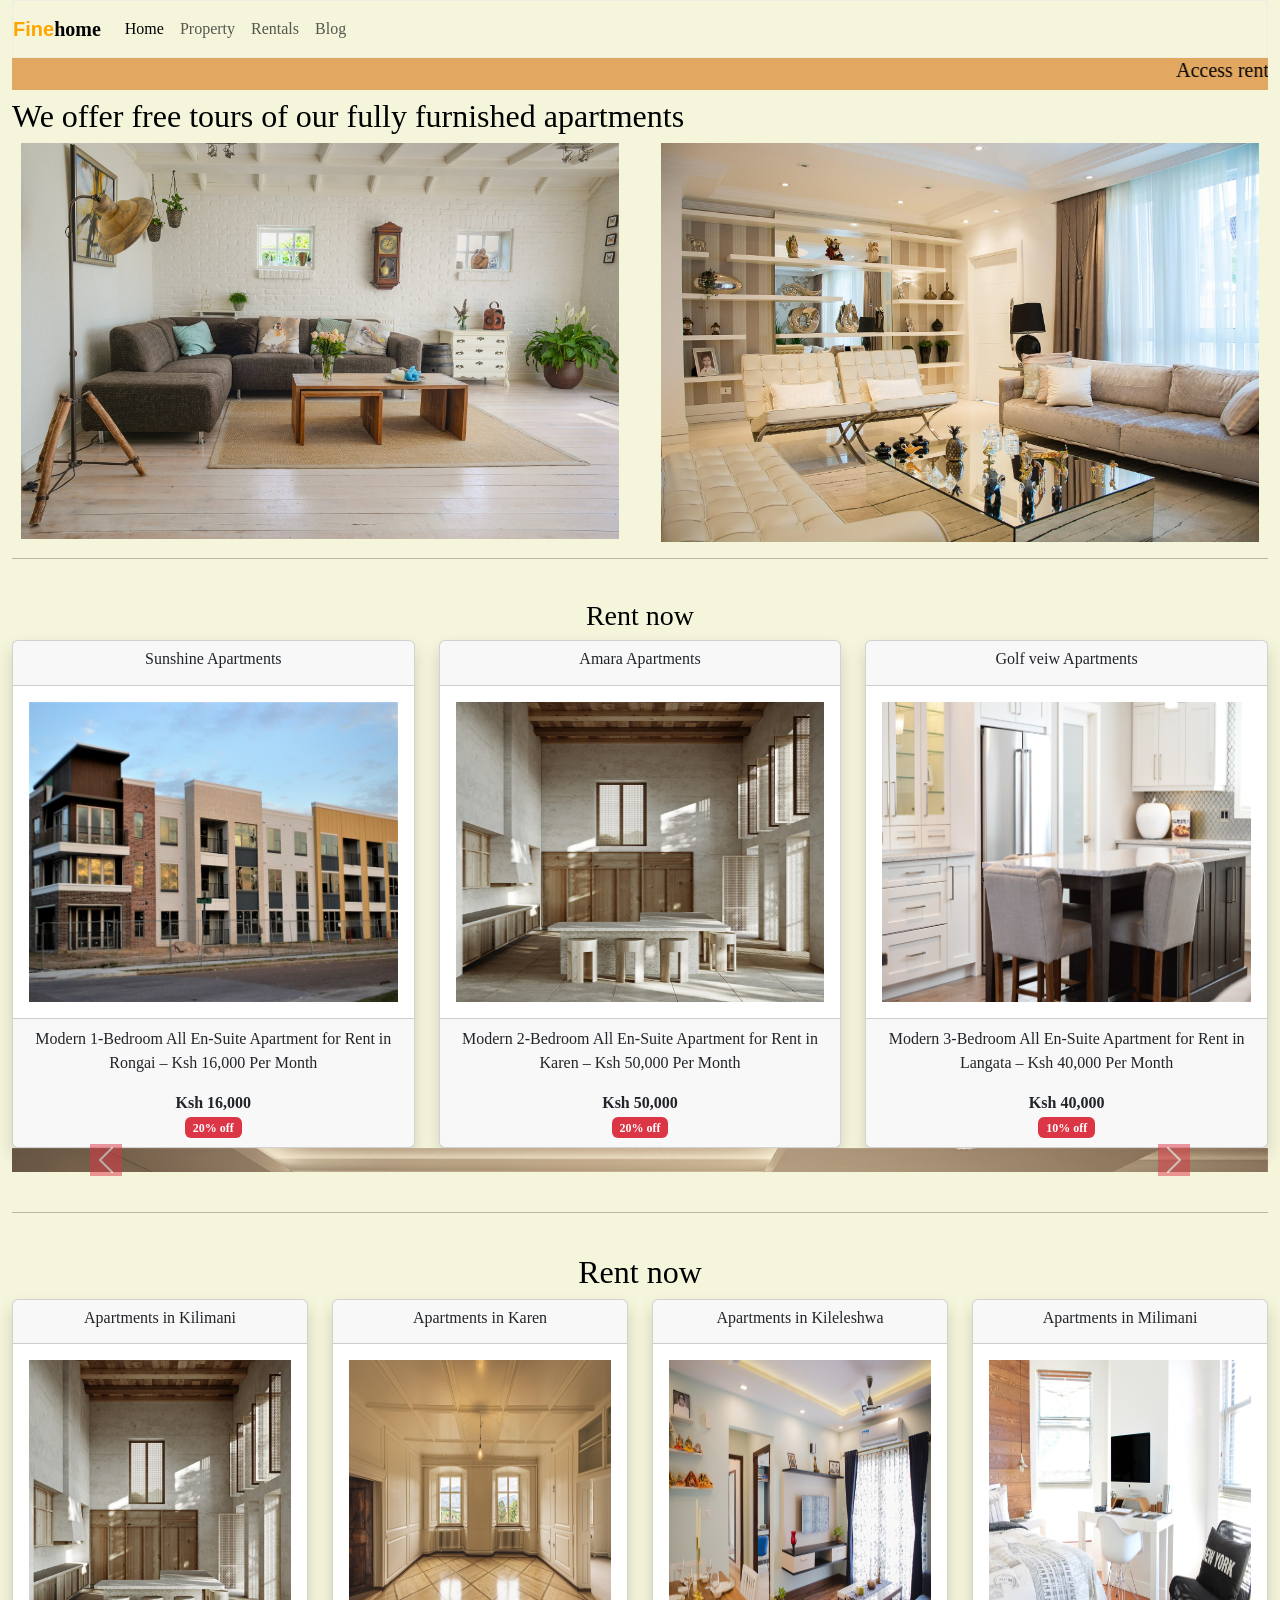
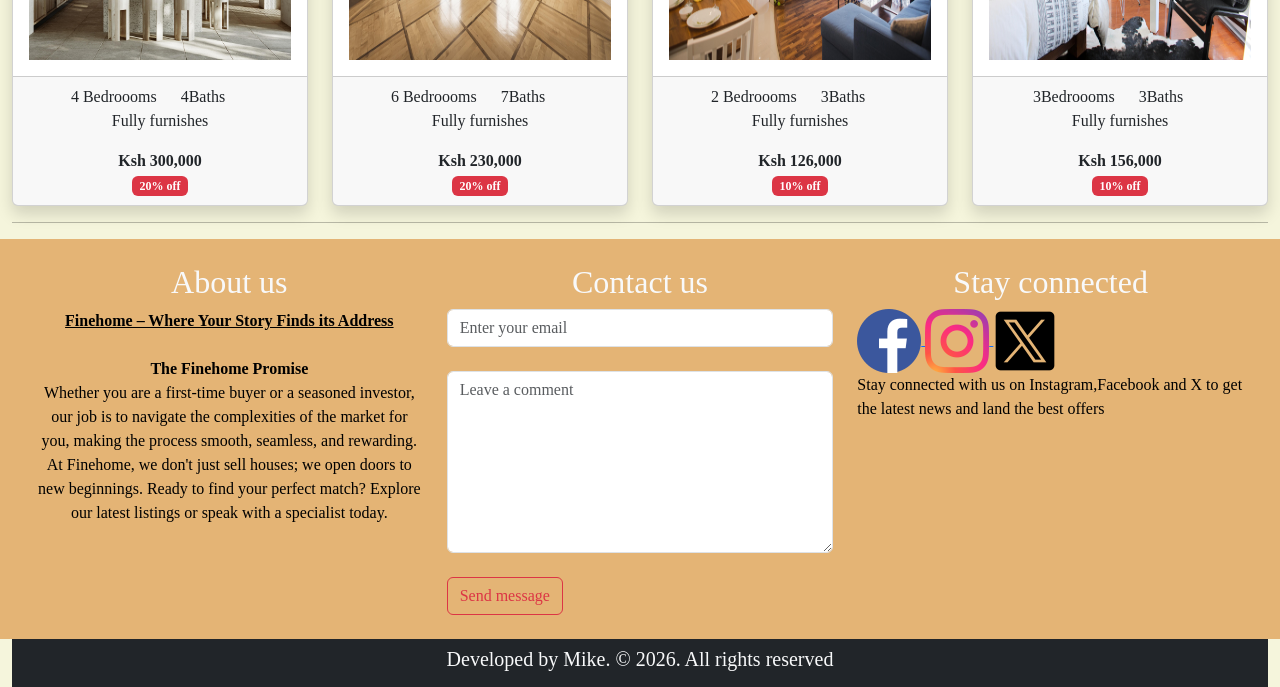
<file: Rentals.html>
<!DOCTYPE html>
<html lang="en">
<head>
    <meta charset="UTF-8">
    <meta name="viewport" content="width=device-width, initial-scale=1.0">
    <title>Finehome</title>
    <link href="https://cdn.jsdelivr.net/npm/bootstrap@5.3.2/dist/css/bootstrap.min.css" rel="stylesheet">
     <script src="https://cdn.jsdelivr.net/npm/bootstrap@5.3.2/dist/js/bootstrap.bundle.min.js"></script>

    <link rel="stylesheet" href="Boootstrap/css/bootstrap.css">
    <script src="Boootstrap/js/bootstrap.js"></script>
    <link rel="stylesheet" href="style.css">
</head>
<body class="container-fluid">
    <!-- The navigation section starts here -->
   <section class="row">
    <div class="col-md-12">
        <nav class="navbar navbar-expand-md navbar-light ">
            <a href="#" class="navbar-brand"><b><span class="fine">Fine</span>home</b></a>
            <button class="navbar-toggler" data-bs-target="#navcollapse" data-bs-toggle="collapse">
                <span class="navbar-toggler-icon "></span>
             </button>
             <div class="collapse navbar-collapse" id="navcollapse">
                <div class="navbar-nav">
                    <a class="nav-link active" href="index.html">Home</a>
                    <a class="nav-link" href="Property.html">Property</a>
                    <a class="nav-link" href="Rentals.html">Rentals</a>
                    
                      <a class="nav-link" href="Blog.html">Blog</a>

                </div>
              </div>
        </nav>
    </div>
   </section> 

    <!-- SIde show starts here -->
    <marquee behavior="" direction="" class="slide-show" ><h5 class="side-show">Access rental properties at available prices globally</h5></marquee>
      <!-- Rental property cards starts here -->
        <h2>We offer free tours of our fully furnished apartments</h2>
       <section class="row text-center">
        <div class="col-md-6">
            <img src="Images/interior10.jpg" alt="" width="97%">
        </div>
        <div class="col-md-6"> 
            <img src="Images/interior9.jpg" alt="" width="97%">
        </div>
    </section>
       <hr> <br>

    
    <h3><center>Rent now</center></h3>
    <section class="row text-center">
         <div class="col-md-4">
            <!-- The card starts here --> 
         <div class="card shadow">
            <!-- Card header -->
                <div class="card-header">
                    <h6>Sunshine Apartments</h6>
                </div>
                <div class="card-body">
                    <img src="Images/rental2.jpg" alt="" height="300px" width="100%">
                </div>
                <div class="card-footer">
                    <p> Modern 1-Bedroom All En-Suite Apartment for Rent in Rongai – Ksh 16,000 Per Month</p>
                     <b>Ksh 16,000</b><br>
                <span class="badge bg-danger ">20% off</span>
                    </div>
               
        </div>
         </div> <div class="col-md-4">
            <!-- The card starts here --> 
         <div class="card shadow">
            <!-- Card header -->
                <div class="card-header">
                    <h6>Amara Apartments</h6>
                </div>
                <div class="card-body">
                    <img src="Images/interior3.jpg" alt="" height="300px" width="100%">
                </div>
                <div class="card-footer">
                    <p>Modern 2-Bedroom All En-Suite Apartment for Rent in Karen – Ksh 50,000 Per Month</p>
                     <b>Ksh 50,000</b><br>
                <span class="badge bg-danger ">20% off</span>
                    </div>
               
        </div>
         </div>
          <div class="col-md-4">
            <!-- The card starts here --> 
         <div class="card shadow">
            <!-- Card header -->
                <div class="card-header">
                    <h6>Golf veiw Apartments</h6>
                </div>
                <div class="card-body">
                    <img src="Images/interior6.jpg" alt="" height="300px" width="100%">
                </div>
                <div class="card-footer">
                    <p>Modern 3-Bedroom All En-Suite Apartment for Rent in Langata – Ksh 40,000 Per Month</p>
                     <b>Ksh 40,000</b><br>
                <span class="badge bg-danger ">10% off</span>
                    </div>
               
        </div>
         </div>
    </section>

     <!-- The carousel starts here -->
    
 <section class="row">
       <div class="col-md-12">
         <!-- This is where the carousel starts -->
          <div class="carousel slide" id="mycarousel">
        <!-- The image wrapper starts here -->
           <div class="carousel-inner"  data-bs-ride="carousel">
            <div class="carousel-item">
                <img src="Images/interior6.jpg" alt="" class="d-block w-100" height="500px">
            </div>
            <div class="carousel-item active">
                <img src="Images/interior7.jpg" alt="" class="d-block w-100" height="500px">
            </div>
            <div class="carousel-item">
                <img src="Images/interior8.jpg" alt="" class="d-block w-100" height="500px">
            </div>
             <div class="carousel-item">
                <img src="Images/interior9.jpg" alt="" class="d-block w-100" height="500px">
            </div>
             <div class="carousel-item">
                <img src="Images/interior10.jpg" alt="" class="d-block w-100" height="500px">
            </div>
            ::after
           </div>
           <!-- Image wrapper ends here -->
            <!-- The controllers start here -->
        <div>
            <a href="#mycarousel" class="carousel-control-prev" data-bs-slide="prev">
                <span class="carousel-control-prev-icon bg-danger"></span>
            </a>
            <a href="#mycarousel" class="carousel-control-next" data-bs-slide="next">
                <span class="carousel-control-next-icon bg-danger"></span>
            </a>
            </div>
            <!-- The controller ends here -->
          </div>
          <!-- The carousel ends here -->
       </div>
    </section>
    <br><hr><br>
  

     <h2><center>Rent now</center></h2>
    <section class="row text-center">
        <div class="col-md-3">
            <!-- The card starts here -->
        <div class="card shadow">
            <!-- Card header -->
                <div class="card-header">
                    <h6>Apartments in Kilimani</h6>
                </div>
                <div class="card-body">
                    <img src="Images/interior3.jpg" alt="" height="300px" width="100%">
                </div>
                <div class="card-footer">
                    <p>4 Bedroooms   &nbsp;&nbsp;&nbsp;&nbsp;    4Baths  &nbsp;&nbsp; &nbsp;&nbsp; <br>   Fully furnishes</p>
                    <b>Ksh 300,000</b><br>
                <span class="badge bg-danger ">20% off</span>
                    </div>
               
        </div>
         </div>
        <div class="col-md-3">
            <!-- The card starts here -->
         <div class="card shadow">
            <!-- Card header -->
                <div class="card-header">
                    <h6>Apartments in Karen</h6>
                </div>
                <div class="card-body">
                    <img src="Images/interior2.jpg" alt="" height="300px" width="100%">
                </div>
                <div class="card-footer">
                    <p>6 Bedroooms   &nbsp;&nbsp;&nbsp;&nbsp;    7Baths  &nbsp;&nbsp; &nbsp;&nbsp;  <br>  Fully furnishes</p>
                  <b>Ksh 230,000</b><br>
                 <span class="badge bg-danger ">20% off</span>
                    </div>
                
        </div>
         </div>
         <div class="col-md-3">
            <!-- The card starts here --> 
         <div class="card shadow">
            <!-- Card header -->
                <div class="card-header">
                    <h6>Apartments in Kileleshwa</h6>
                </div>
                <div class="card-body">
                    <img src="Images/interior4.jpg" alt="" height="300px" width="100%">
                </div>
                <div class="card-footer">
                    <p>2 Bedroooms   &nbsp;&nbsp;&nbsp;&nbsp;    3Baths  &nbsp;&nbsp; &nbsp;&nbsp;  <br>  Fully furnishes</p>
                <b>Ksh 126,000</b><br>
                <span class="badge bg-danger ">10% off</span>
                    </div>
                
        </div>
         </div>
         <div class="col-md-3">
            <!-- The card starts here --> 
         <div class="card shadow">
            <!-- Card header -->
                <div class="card-header">
                    <h6>Apartments in Milimani</h6>
                </div>
                <div class="card-body">
                    <img src="Images/interior5.jpg" alt="" height="300px" width="100%">
                </div>
                <div class="card-footer">
                    <p>3Bedroooms   &nbsp;&nbsp;&nbsp;&nbsp;    3Baths  &nbsp;&nbsp; &nbsp;&nbsp;  <br>  Fully furnishes</p>
                     <b>Ksh 156,000</b><br>
                <span class="badge bg-danger ">10% off</span>
                    </div>
               
        </div>
         </div>
         

         
    </div>   
     
    </section><hr>




   <!-- second last section starts here -->
     <section class="row p-4 info-bar" > 
          
            <div class="col-md-4 text-center text-light">
                <h2 class="text-center text-light">About us</h2>
                <p class="about"> <u><b>Finehome – Where Your Story Finds its Address </b></u><br>



<br><b>The Finehome Promise</b><br>
Whether you are a first-time buyer or a seasoned investor, our job is to navigate the complexities of the market for you, making the process smooth, seamless, and rewarding. At Finehome, we don't just sell houses; we open doors to new beginnings.

Ready to find your perfect match? Explore our latest listings or speak with a specialist today.</p>
                

            </div>
             <div class="col-md-4">
                <h2 class="text-center text-light">Contact us</h2>
                <form action="">
                    <input type="email" placeholder="Enter your email" class="form-control"><br>
                    <textarea  name="" id="" cols="7" rows="7" placeholder="Leave a comment" class="form-control"></textarea><br>
                    <input type="submit" value="Send message" class="btn btn-outline-danger">
                </form>
             </div>
            <div class="col-md-4">
                <h2 class="text-center text-light">
                Stay connected
                </h2>
                <a href="https://www.facebook.com">
                    <img src="/Images/fb.png" alt="">
                </a>
                  <a href="https://www.instagram.com">
                    <img src="/Images/in.png" alt="">
                  </a>
                    <a href="https://www.x.com">
                        <img src="/Images/x.png" alt="">
                    </a><br>
                    <p>Stay connected with us on Instagram,Facebook and X to get the latest news and land the best offers</p>

           </div>
          </section>
          <footer class="text-light bg-dark text-center p-2">
            <h5>Developed by Mike. &copy; 2026. All rights reserved</h5>
          </footer> 
</body>
</html>
</file>
<file: style.css>
body{
    font-family: cursive;
    color: #000;
    background-color: beige;
}
.slide-show{
    background-color: rgb(226, 168, 98);
    font-family: cursive;
    color: #000;
}
.info-bar{
    background-color: rgb(228, 180, 117);
}
.about{
    color: #000;    
}
.navbar{
    background-color:beige ;
    border: 1px solid rgb(238, 238, 224);
    position: fixed;
    
    width: 90%;
    z-index: 11;
     position: static;
    width: 100%;

}
.blog-body{
    padding: 30px;
}
.fine{
    color: orange;
    font-family: 'Gill Sans', 'Gill Sans MT', Calibri, 'Trebuchet MS', sans-serif;
    font-size: 20px;
}
.carousel-text{
    z-index: 10;
    transform: translate( -50%,-50%);
    text-align: center;
    top: 20%;
    left: 50%;
    color: orangered;
    position: absolute;
    width: 90%;
}
.carousel-item{
    z-index: 1;
    position: absolute;
}
.carousel-container{
    height: 500px;
}
</file>
